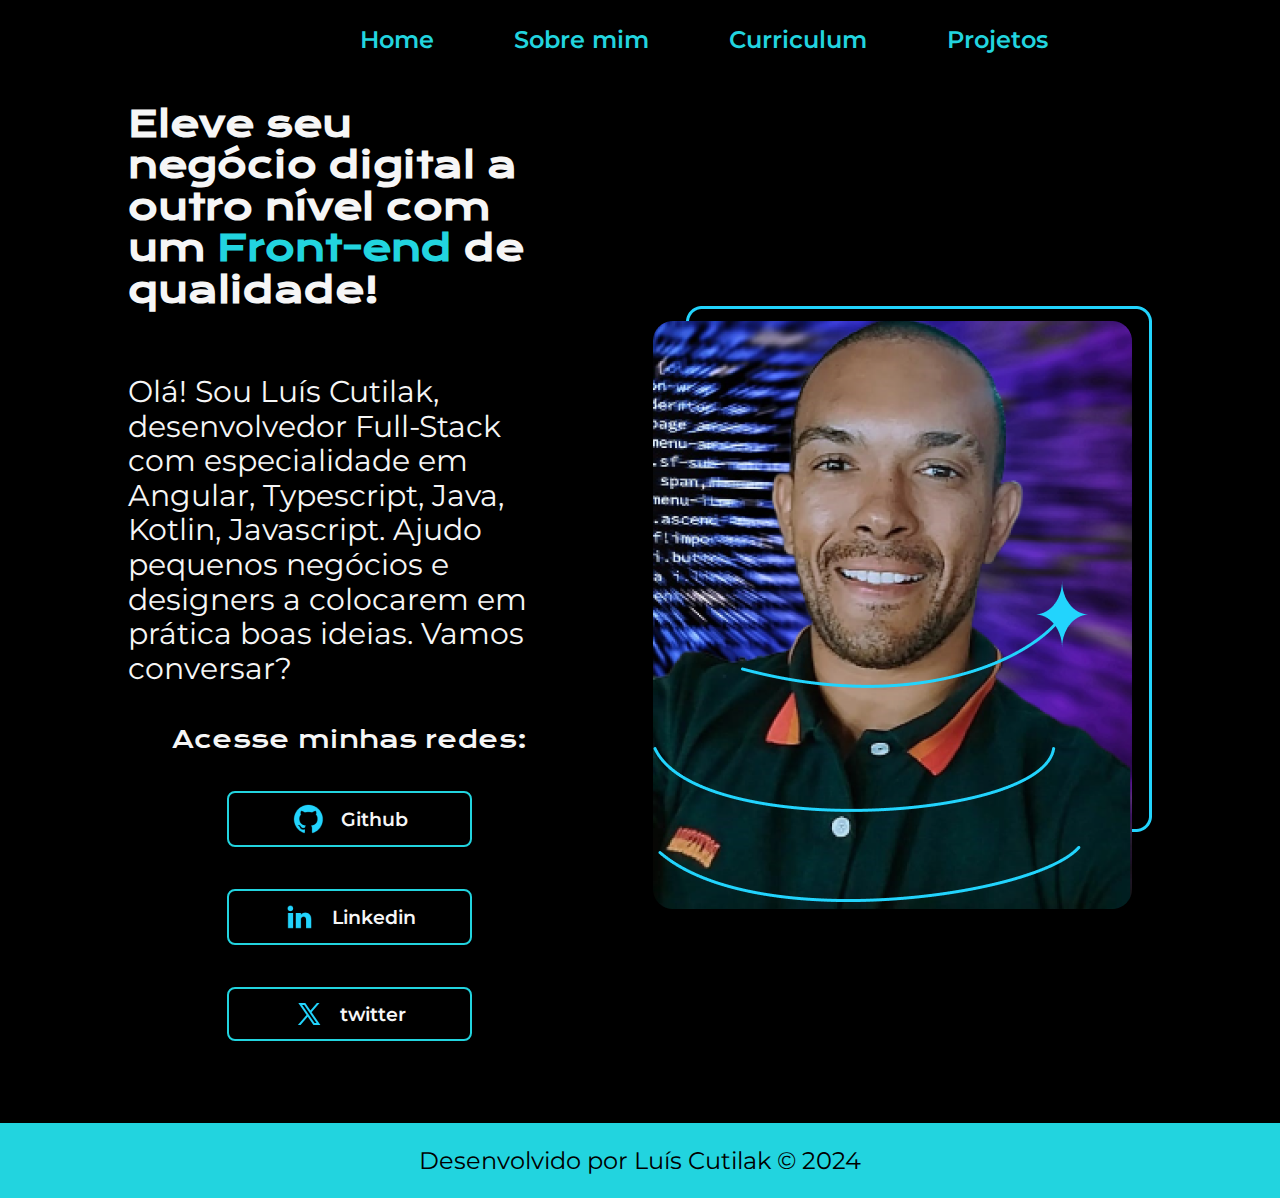
<file: index.html>
<!DOCTYPE html>
<html lang="pt-br">

<head>
    <meta charset="UTF-8" />
    <meta name="viewport" content="width=device-width, initial-scale=1.0" />
    <link rel="stylesheet" href="./styles/normalize.css" />
    <link rel="stylesheet" href="./styles/style.css" />
    <title>Portfolio</title>
</head>

<body>
    <header class="cabecalho">
        <nav class="cabecalho__menu">
            <a class="cabecalho__menu__link" href="index.html">Home</a>
            <a class="cabecalho__menu__link" href="./about.html">Sobre mim</a>
            <a class="cabecalho__menu__link" href="./resume.html">Curriculum</a>
            <a class="cabecalho__menu__link" href="./projects.html">Projetos</a>
        </nav>
    </header>
    <main class="apresentacao">
        <section class="apresentacao__conteudo">
            <h1 class="apresentacao__conteudo__titulo">
                Eleve seu negócio digital a outro nível
                <strong class="titulo-destaque">com um <a href="https://github.com/luiscutilak/alura-portfolio" class="apresentacao__conteudo__titulo-destaque__front-end">Front-end</a> de qualidade!</strong>
            </h1>
            <p class="apresentacao__conteudo__texto">
                Olá! Sou Luís Cutilak, desenvolvedor Full-Stack com especialidade em
                Angular, Typescript, Java, Kotlin, Javascript. Ajudo pequenos negócios e designers a
                colocarem em prática boas ideias. Vamos conversar?
            </p>
            <div class="apresentacao__links" >
                <h2 class="apresentacao__links__subtitulo">Acesse minhas redes:</h2>
                <a class="apresentacao__links__link__navegacao" href="https://github.com/luiscutilak">
                    <img src="./assests/github.png" alt="github icon">
                    Github
                </a>
                <a class="apresentacao__links__link__navegacao" href="https://www.linkedin.com/in/luis-fernando-cutilak-developer">
                    <img src="./assests/linkedin.png" alt="linkedin icon">
                    Linkedin
                </a>
                <a class="apresentacao__links__link__navegacao" href="https://twitter.com/LCutilak">
                    <img src="./assests/twitter-novo.png" alt="twiter new icon">
                    twitter
                </a>
                
            </div>    
        </section>
            <img class="apresentacao__imagem" src="./assests/Projeto ALura Portfolio.png" alt="foto luiscutilak" />
    </main>
    <footer class="rodape">
        <p>Desenvolvido por Luís Cutilak &#169; 2024</p>
    </footer>
</body>

</html>
</file>
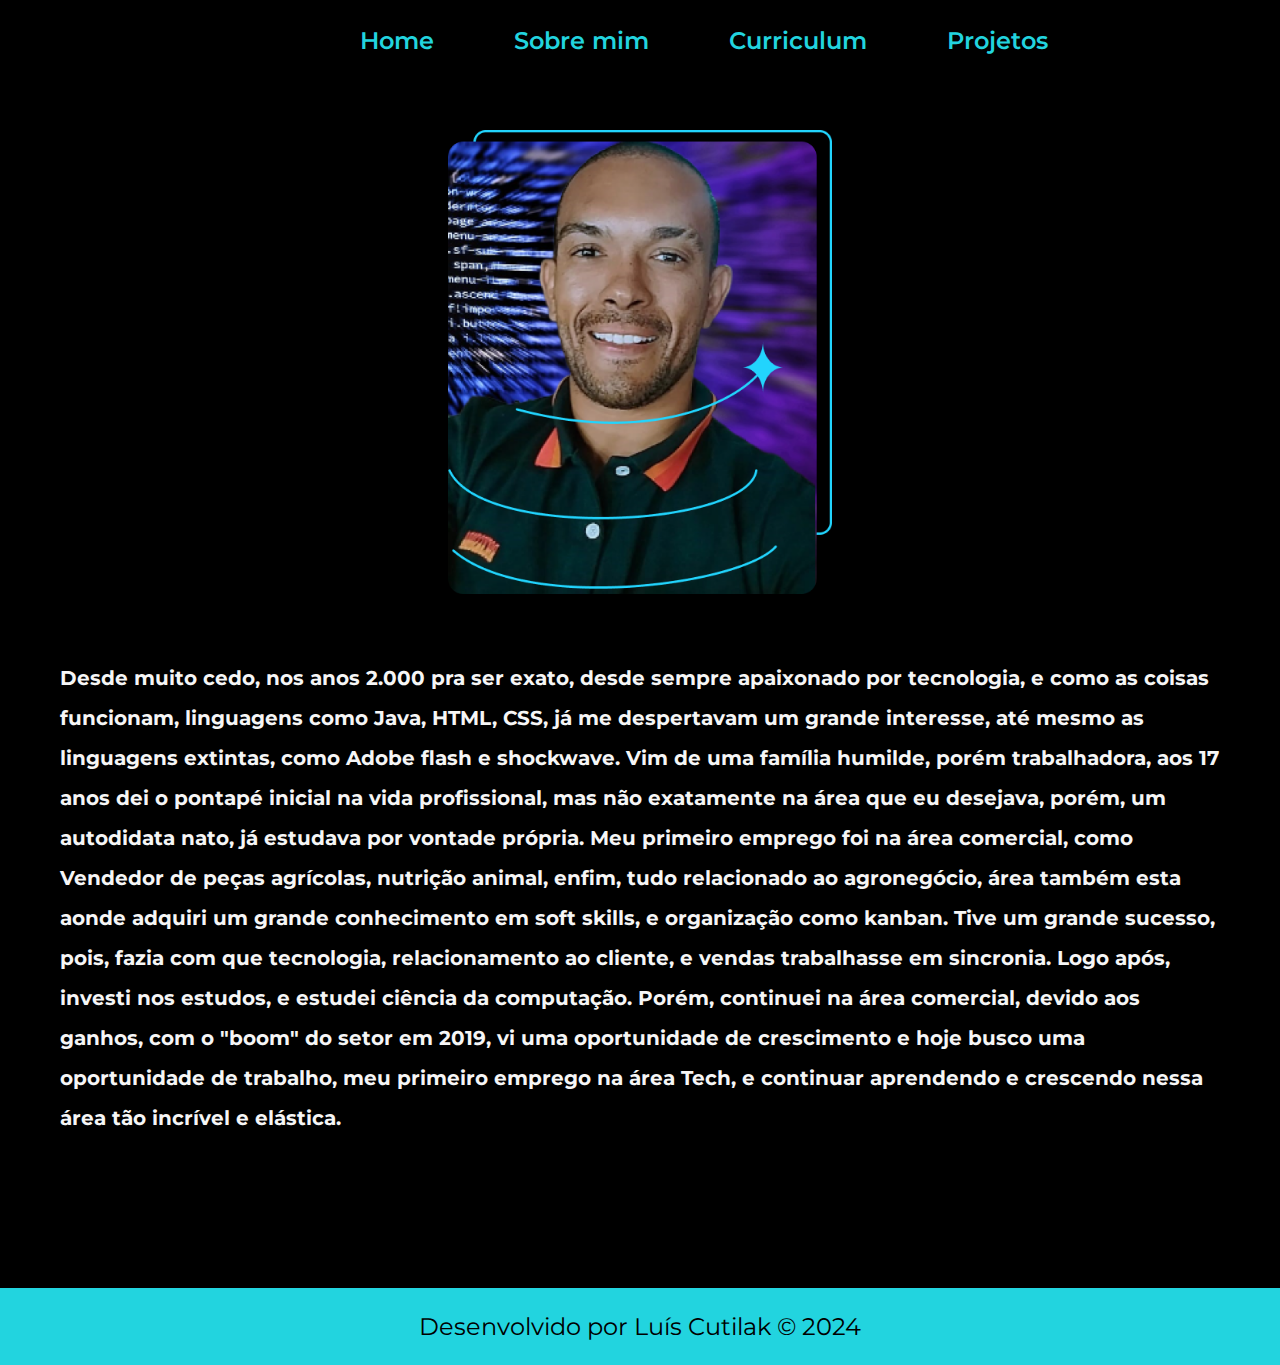
<file: about.html>
<!DOCTYPE html>
<html lang="pt-br">
<head>
    <meta charset="UTF-8">
    <meta name="viewport" content="width=device-width, initial-scale=1.0">
    <link rel="stylesheet" href="./styles/style.css">
    <title>Sobre mim</title>
</head>
<body>

    <header class="cabecalho">
        <nav class="cabecalho__menu">
            <a class="cabecalho__menu__link" href="index.html">Home</a>
            <a class="cabecalho__menu__link" href="./about.html">Sobre mim</a>
            <a class="cabecalho__menu__link" href="./resume.html">Curriculum</a>
            <a class="cabecalho__menu__link" href="./projects.html">Projetos</a>
        </nav>
    </header>

    <main>
        <div class="apresentacao__imagem-about">
            <img class="apresentacao__imagem__about" src="./assests/Projeto ALura Portfolio.png" alt="foto luiscutilak">
        </div>
        <h1 class="about__sobre__mim">
        <div class="about__sobre__mim__texto">
            Desde muito cedo, nos anos 2.000 pra ser exato, desde sempre apaixonado por tecnologia, e como as coisas funcionam, linguagens como Java, HTML, CSS, já me despertavam um grande interesse, até mesmo as linguagens extintas, como Adobe flash e shockwave. Vim de uma família humilde, porém trabalhadora, aos 17 anos dei o pontapé inicial na vida profissional, mas não exatamente na área que eu desejava, porém, um autodidata nato, já estudava por vontade própria. Meu primeiro emprego foi na área comercial, como Vendedor de peças agrícolas, nutrição animal, enfim, tudo relacionado ao agronegócio, área também esta aonde adquiri um grande conhecimento em soft skills, e organização como kanban. Tive um grande sucesso, pois, fazia com que tecnologia, relacionamento ao cliente, e vendas trabalhasse em sincronia. Logo após, investi nos estudos, e estudei ciência da computação. Porém, continuei na área comercial, devido aos ganhos, com o "boom" do setor em 2019, vi uma oportunidade de crescimento e hoje busco uma oportunidade de trabalho, meu primeiro emprego na área Tech, e continuar aprendendo e crescendo nessa área tão incrível e elástica.
        </div> 
        </h1>
    </main>

    <footer class="rodape">
        <p>Desenvolvido por Luís Cutilak &#169; 2024</p>
    </footer>
</body>
</html>
</file>
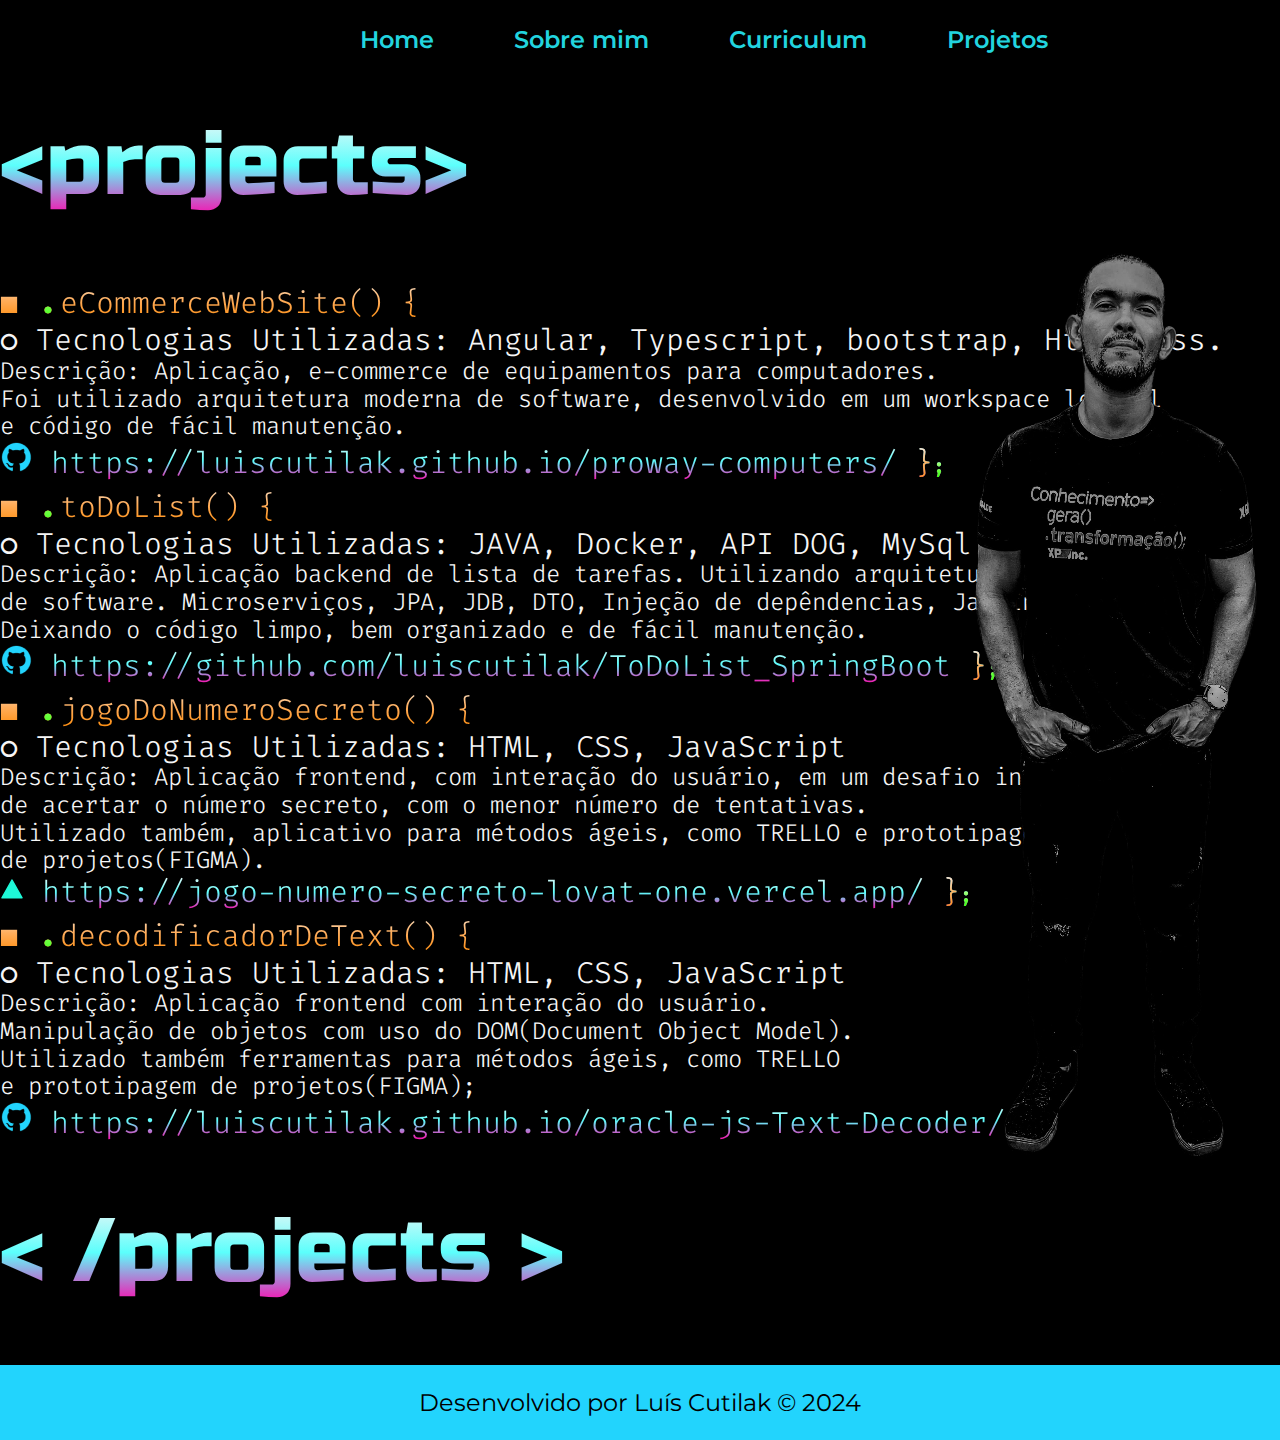
<file: projects.html>
<!DOCTYPE html>
<html lang="pt-br">
<head>
    <meta charset="UTF-8">
    <meta name="viewport" content="width=device-width, initial-scale=1.0">
    <link rel="stylesheet" href="./styles/normalize.css">
    <link rel="stylesheet" href="./styles/style.css">
    <title>Projects</title>
</head>
<body>
    <header class="cabecalho">
        <nav class="cabecalho__menu">
            <a class="cabecalho__menu__link" href="index.html">Home</a>
            <a class="cabecalho__menu__link" href="./about.html">Sobre mim</a>
            <a class="cabecalho__menu__link" href="./resume.html">Curriculum</a>
            <a class="cabecalho__menu__link" href="./projects.html">Projetos</a>
        </nav>
    </header>
    <span class="apresentacao__projetos__img"><img src="./assests/me-portfolio-Photoroom (1).png" alt="luis cutilak foto"></span>
    <main class="apresentacao__projetos__principal">
       <h1 class="apresentacao__projetos__principais">
           <span class="apresentacao__projetos__principais__projects"><</strong class="projects__tag">projects></span>
       </h1>
       <article>
            <h2 class="apresentacao__projetos__text">
                <span class="apresentacao__projetos"></span>
                <span class="apresentacao__projetos__principais__projetos">■ <strong class="projects__dot">.</strong>eCommerceWebSite() {</span>
                <span class="apresentacao__projetos__principais__projetos__tecnologias">○ Tecnologias Utilizadas: Angular, Typescript, bootstrap, Html, Css.</span>
                <small>
                  Descrição: Aplicação, e-commerce de equipamentos para computadores.<br>
                  Foi utilizado arquitetura moderna de software, desenvolvido em um workspace legível<br>
                  e código de fácil manutenção.
                </small>
                <a class="apresentacao__projetos__principais__projetos__links" href="https://luiscutilak.github.io/proway-computers/">
                    <img src="./assests/github.png" alt="github icon">
                    https://luiscutilak.github.io/proway-computers/
                    <span class="apresentacao__projetos__principais__projetos">}</span><span class="projects__comma">;</span>
                </a>
                    
                <span class="apresentacao__projetos__principais__projetos">■ <strong class="projects__dot">.</strong>toDoList() {</span>
                <span class="apresentacao__projetos__principais__projetos__tecnologias__todo__list">○ Tecnologias Utilizadas: JAVA, Docker, API DOG, MySql</span>
                <small>Descrição: Aplicação backend de lista de tarefas. Utilizando arquitetura moderna<br>
                    de software.
                    Microserviços, JPA, JDB, DTO, Injeção de depêndencias, JavaInterface.<br>
                    Deixando o código limpo, bem organizado e de fácil manutenção.
                </small>
                <a class="apresentacao__projetos__principais__projetos__links">
                    <img src="./assests/github.png" alt="github icon">
                    https://github.com/luiscutilak/ToDoList_SpringBoot
                    <span class="apresentacao__projetos__principais__projetos">}</span><span class="projects__comma">;</span>
                </a>

                <span class="apresentacao__projetos__principais__projetos">■ <strong class="projects__dot">.</strong>jogoDoNumeroSecreto() {</span>

                <span class="apresentacao__projetos__principais__projetos__tecnologias__todo__list">○ Tecnologias Utilizadas: HTML, CSS, JavaScript</span>
                <small>Descrição: Aplicação frontend, com interação do usuário, em um desafio intrigante<br>
                     de acertar o número secreto, com o menor número de tentativas.<br>
                     Utilizado também, aplicativo para métodos ágeis, como TRELLO e prototipagem<br>
                     de projetos(FIGMA).     
                </small>
               
                <a class="apresentacao__projetos__principais__projetos__links" href="https://jogo-numero-secreto-lovat-one.vercel.app/">
                    <svg class="with-icon_icon__MHUeb" data-testid="geist-icon" fill="none" height="24" shape-rendering="geometricPrecision" stroke="currentColor" stroke-linecap="round" stroke-linejoin="round" stroke-width="1.5" viewBox="0 0 24 24" width="24" style="color:var(--geist-foreground);width:24px;height:24px"><path fillRule="evenodd" clipRule="evenodd" d="M12 2L2 19.7778H22L12 2Z" fill="currentColor" stroke="currentColor" strokeWidth="1.5"/></svg>
                    https://jogo-numero-secreto-lovat-one.vercel.app/
                    <span class="apresentacao__projetos__principais__projetos">}</span><span class="projects__comma">;</span>
                </a>      
               
                <span class="apresentacao__projetos__principais__projetos">■ <strong class="projects__dot">.</strong>decodificadorDeText() {</span>
                    <span class="apresentacao__projetos__principais__projetos__tecnologias__todo__list">○ Tecnologias Utilizadas: HTML, CSS, JavaScript</span>
                    <small>Descrição: Aplicação frontend com interação do usuário.<br>
                           Manipulação de objetos com uso do DOM(Document Object Model).<br>
                           Utilizado também ferramentas para métodos ágeis, como TRELLO<br>
                           e prototipagem de projetos(FIGMA);
                    </small>
                        <a class="apresentacao__projetos__principais__projetos__links" href="https://luiscutilak.github.io/oracle-js-Text-Decoder/">
                            <img src="./assests/github.png" alt="github icon">
                            https://luiscutilak.github.io/oracle-js-Text-Decoder/
                            <span class="apresentacao__projetos__principais__projetos">}</span><span class="projects__comma">;</span>
                        </a>    
            </h2>
        </article>
       <h1 class="apresentacao__projetos__principais">
            <span class="apresentacao__projetos__menor"><</span>
            <span class="apresentacao__projetos__projetos__principais" aria-valuetext="</cv>">/projects</span>
            <span class="apresentacao__projetos__maior">></span>
        </h1>
    </main>
        <footer class="rodape__projects">
            <p>Desenvolvido por Luís Cutilak &#169; 2024</p>
        </footer>
</body>
</html>
</file>
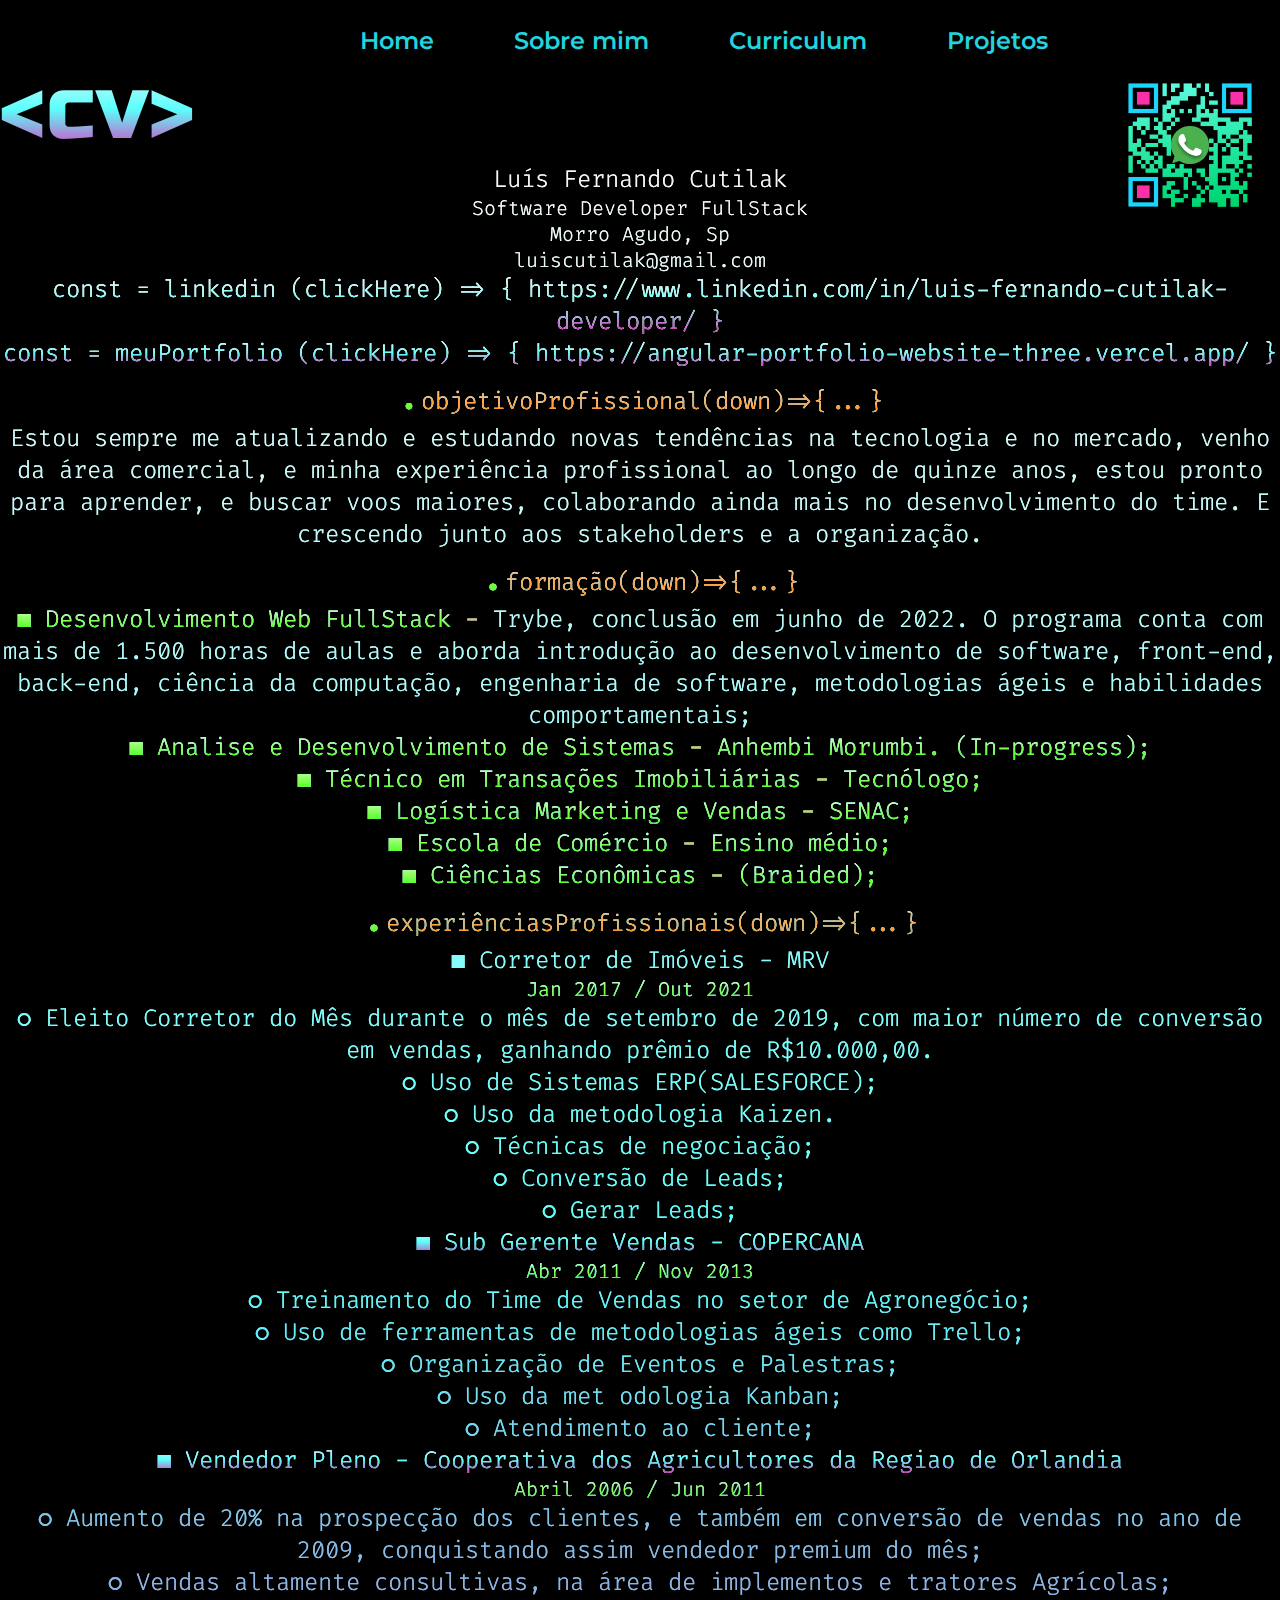
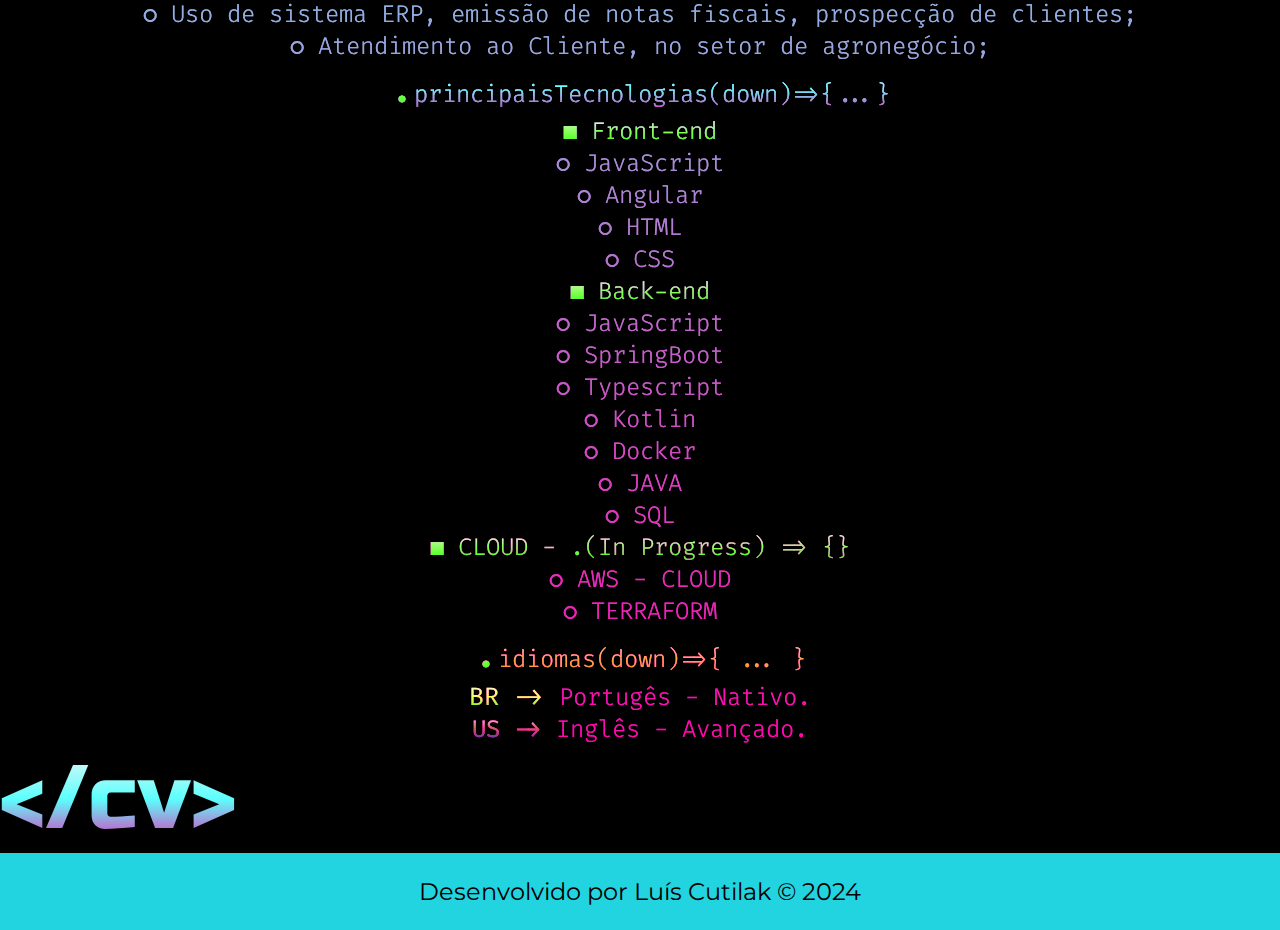
<file: resume.html>
<!DOCTYPE html>
<html lang="pt-br">
<head>
    <meta charset="UTF-8">
    <meta name="viewport" content="width=device-width, initial-scale=1.0">
    <link rel="stylesheet" href="./styles/style.css">
    <title>Curriculum</title>
</head>
<body>
    <header class="cabecalho">
        <nav class="cabecalho__menu">
            <a class="cabecalho__menu__link" href="index.html">Home</a>
            <a class="cabecalho__menu__link" href="./about.html">Sobre mim</a>
            <a class="cabecalho__menu__link" href="./resume.html">Curriculum</a>
            <a class="cabecalho__menu__link" href="./projects.html">Projetos</a>
        </nav>
    </header>

    <main>
        <img class="main__cv__corpo__qrcode" src="./assests/LuisCutilak-2.png" alt="qr__code whatsapp">
        <h1 class="main__cv__name">
            
            <span class="main__cv__menor"><</span>
            <span class="main__cv__cv">cv</span>
            <span class="main__cv__maior">></span>
        </h1>
        
        <article class="main__cv__corpo">
            <h2 class="main__cv__corpo">
                
                <span class="main__cv__corpo__name">Luís Fernando Cutilak</span>
                <small class="main__cv__corpo__professional">Software Developer FullStack</small>
                <small class="main__cv__corpo__city">Morro Agudo, Sp</small>
                <small class="main__cv__corpo__email">luiscutilak@gmail.com</small>
                
                <a href="https://www.linkedin.com/in/luis-fernando-cutilak-developer/" class="main__cv__corpo__linkedin">
                    const = linkedin (clickHere) => {
                        https://www.linkedin.com/in/luis-fernando-cutilak-developer/ 
                    } 
                    </a>                  
                    <a href=" https://angular-portfolio-website-three.vercel.app/" class="main__cv__corpo__portfolio">
                        const = meuPortfolio (clickHere) => { https://angular-portfolio-website-three.vercel.app/ }</a>
                    
                    <span class="main__cv__objetivo__profissional"><span class="ponto">.</span>objetivoProfissional(down)=>{...}</span>

                    <span class="main__cv__objetivo__profissional__text">
                        Estou sempre me atualizando e estudando novas tendências na tecnologia e no mercado,
                        venho da área comercial, e minha experiência profissional ao longo de quinze anos, estou
                        pronto para aprender, e buscar voos maiores, colaborando ainda mais no
                        desenvolvimento do time. E crescendo junto aos stakeholders e a organização.
                    </span>
                   <span class="main__cv__formacao"><strong class="ponto__formacao">.</strong>formação(down)=>{...}</span>
                   <span>
                   <span class="main__cv__formacao__desenvolvimento">■ Desenvolvimento Web FullStack</span><strong class="desenvolvimento__traco"> - </strong> Trybe, conclusão em junho de 2022. O programa
                    conta com mais de 1.500 horas de aulas e aborda introdução ao desenvolvimento de software, front-end,
                    back-end, ciência da computação, engenharia de software, metodologias ágeis e habilidades
                    comportamentais;
                   </span>
                   <span class="main__cv__formacao__analise">■ Analise e Desenvolvimento de Sistemas <strong class="formacao__traco"> - </strong> Anhembi Morumbi. (In-progress);</span>
                   <span class="main__cv__formacao__transacoes__imobiliarias">■ Técnico em Transações Imobiliárias<strong class="imobiliaria__traco"> - </strong>Tecnólogo;</span>
                   <span class="main__cv__formacao__marketing">■ Logística Marketing e Vendas<strong class="marketing__traco"> - </strong>SENAC;</span>
                   <span class="main__cv__formacao__escola__comercio">■ Escola de Comércio <strong class="comercio__traco"> - </strong>Ensino médio;</span>
                   <span class="main__cv__formacao__ciencias__economicas">■ Ciências Econômicas<strong class="economia__traco"> - </strong>(Braided);</span>
                    
                    
                    

                    
                    <span class="main__cv__experiencias"><strong class="experiencias__ponto">.</strong>experiênciasProfissionais(down)=>{...}</span>

                    <span>■ Corretor de Imóveis - MRV</span>
                    <small class="experiencias__datas__mrv">Jan 2017 / Out 2021</small>
                    <span>
                        ○ Eleito Corretor do Mês durante o mês de setembro de 2019, com maior número de conversão
                        em vendas, ganhando prêmio de R$10.000,00.
                    </span>                    
                    <span>
                        ○ Uso de Sistemas ERP(SALESFORCE);
                    </span>
                    <span>
                        ○ Uso da metodologia Kaizen.
                    </span>
                    <span>
                        ○ Técnicas de negociação;
                    </span>
                    <span>
                        ○ Conversão de Leads;
                    </span>
                    <span>
                        ○ Gerar Leads;
                    </span>
                    </span>

                    <span class="subgerente__vendas">■ Sub Gerente Vendas - COPERCANA</span>
                    <small class="subgerente__vendas__copercana">Abr 2011 / Nov 2013</small>
                    <span>○ Treinamento do Time de Vendas no setor de Agronegócio;</span>
                    <span>○ Uso de ferramentas de metodologias ágeis como Trello;</span>
                    <span>○ Organização de Eventos e Palestras;</span>
                    <span>○ Uso da met  odologia Kanban;</span>
                    <span>○ Atendimento ao cliente;</span>
                    
                    <span class="carol__coperativa">■ Vendedor Pleno - Cooperativa dos Agricultores da Regiao de Orlandia</span>
                    <small class="experiencias__datas__mrv">Abril 2006 / Jun 2011</small>
                    <span>○ Aumento de 20% na prospecção dos clientes, e também em conversão de vendas no ano de 2009, conquistando assim vendedor premium do mês;</span>
                    <span>○ Vendas altamente consultivas, na área de implementos e tratores Agrícolas;</span>
                    <span>○ Uso de sistema ERP, emissão de notas fiscais, prospecção de clientes;</span>
                    <span>○ Atendimento ao Cliente, no setor de agronegócio;</span>
                    
                    <span class="principais__tecnologias"><strong class="tecnologias__ponto">.</strong>principaisTecnologias(down)=>{...}</span>
                        <span class="principais__tecnologias__linguagens">■ Front-end</span>  
                      <span>○ JavaScript</span> 
                      <span>○ Angular</span>
                      <span>○ HTML</span>  
                      <span>○ CSS</span>

                    <span class="principais__tecnologias__linguagens">■ Back-end</span>  
                    <span>○ JavaScript</span> 
                    <span>○ SpringBoot</span>
                    <span>○ Typescript</span>     
                    <span>○ Kotlin</span>
                    <span>○ Docker</span>     
                    <span>○ JAVA</span>  
                    <span>○ SQL</span>     

                   <span class="principais__tecnologias__linguagens">■ CLOUD - .(In Progress) => {}</span> 
                     <span>○ AWS - CLOUD</span> 
                      <span>○ TERRAFORM </span> 
                     
                    <span class="idiomas"><strong class="idiomas__ponto">.</strong>idiomas(down)=>{ ... }</span>
                    
                    <span><strong class="idiomas__br">BR -> </strong>  Portugês - Nativo.</span> 
                    <span><strong class="idiomas__us">US -> </strong>  Inglês - Avançado.</span> 
                    
            </h2>
        </article>
        <h1 class="main__cv__name">
            <span class="main__cv__menor"><</span>
            <span class="main__cv__cv" aria-valuetext="</cv>">/cv</span> 
            <span class="main__cv__maior">></span>
        </h1>

    </main>

     <footer class="rodape">
        <p>Desenvolvido por Luís Cutilak &#169; 2024</p>
    </footer>
</body>
</html>
</file>
<file: styles/style.css>
@import url('https://fonts.googleapis.com/css2?family=Krona+One&family=22d4dfRoboto:wght@100;300;500;700&display=swap');

@import url('https://fonts.googleapis.com/css2?family=Montserrat&display=swap');

@import url('https://fonts.googleapis.com/css2?family=Russo+One&display=swap');

@import url('https://fonts.googleapis.com/css2?family=Fira+Code:wght@300..700&display=swap');





*{
  margin: 0;
  padding: 0;
}


:root{
  --cor-primaria: #000000;
  --cor-secundaria: #f6f6f6;
  --cor-terciaria: #22d4df;
  --cor-hover: #272727;
  --fonte-primaria: 'Krona One', sans-serif;
  --fonte-secundaria: 'Montserrat', sans-serif;

  --gradient: linear-gradient(
    to right,
    rgb(149 114 252),
    rgb(67 231 173),
    rgb(226 212 92)
  )
}

body {
  box-sizing: border-box;
  background-color: var(--cor-primaria);
  color: var(--cor-secundaria);
  /* overflow: hidden; */
}

.cabecalho{
  padding: 2% 0% 0% 10%;
}

.cabecalho__menu{
  display: flex;
  gap: 80px;
}

.cabecalho__menu__link:hover{
    color: var(--cor-terciaria);
    border: 1px solid var(--cor-terciaria);
    padding: 1px;
    color: var(--cor-secundaria);
    text-decoration: none;
    -webkit-text-stroke: 2px var(--cor-terciaria); 
    transition-timing-function: ease-in-out;  
}

.cabecalho__menu__link{
  font-family: var(--fonte-secundaria);
  font-size: 1.5rem;
  font-weight: 600;
  color:var(--cor-terciaria);
  text-decoration: none;
}
.photo-card{
  border-radius: 16px;
  background:lightgray -39.262px -50.143px / 212.432% 124.461% no-repeat;
  flex-shrink: 0;
}
.titulo-destaque >a{
  color:var(--cor-terciaria);
  text-decoration: none;
}


h1 {  
  font-weight: bold;
}

.apresentacao {
  padding: 6% 10%;
  display: flex;
  align-items: center;
  justify-content: space-between;
  align-content: normal;
  margin-top: -50px;
  gap: 82px;
}

.apresentacao__conteudo {
  width: 50%px;
  display: flex;
  flex-direction: column;
  gap: 40px;
  flex-shrink: 3;
}

.apresentacao__conteudo__titulo {
  font-family: var(--fonte-primaria), sans-serif;
  font-size: 2.25rem;
  margin-right: 37px
}

.apresentacao__conteudo__texto {
  font-size: 1.88rem;
  font-family: var(--fonte-secundaria);
  
}

.apresentacao__links{
    display: flex;
    justify-content: space-between;
    flex-direction: column;
    align-items: center;
    gap: 32px;
}

.apresentacao__links a{
  padding: 10px;
  font-size: 1rem;
  margin: 5px;
  gap: 16px;
  align-items: center;
}

.apresentacao__links__subtitulo{
  font-family: var(--fonte-primaria), sans-serif;
  font-weight: 400;
  font-size: 1.5rem;
}

.apresentacao__links__link__navegacao {
    display: flex;
    width: 50%;
    text-align: center;
    border-radius: 8px;
    font-size: 1.5rem;
    justify-content: center;
    gap: 16px;
    
}

.apresentacao__links a {
  font-size: 1.2rem;
  color:var(--cor-secundaria);
}

.apresentacao__links__link__navegacao {
  padding: 21.5px 0;
}

.apresentacao__links__link__navegacao {
  font-family: var(--fonte-secundaria);
  font-weight: 600;
  color:var(--cor-secundaria);
  text-decoration: none;
  border: 2px solid var(--cor-terciaria);
}

.apresentacao__links__link__navegacao:hover{
  background-color: var(--cor-hover);
  cursor: pointer;
}

.apresentacao__conteudo__titulo-destaque__front-end:hover{
  color: var(--cor-terciaria);
  border: 1px solid var(--cor-terciaria);
  padding: 1px;
  text-decoration: none;
}

.apresentacao__conteudo__titulo-destaque__front-end{
  text-decoration: none;
}

.apresentacao__conteudo__titulo-destaque__front-end:hover{
  color: var(--cor-terciaria);
  border: 1px solid #22D4FD;
  padding: 1px;
  color: rgb(91, 243, 235);
  text-decoration: none;
  -webkit-text-stroke: 2px rgb(136, 249, 253); 
  transition-timing-function: ease-in-out;   
}

.rodape {
  padding: 24px;
  text-align: center;
  color: var(--cor-primaria);
  background-color:var(--cor-terciaria);
  font-family: var(--fonte-secundaria);
  font-size: 1.5rem;
  font-weight: 400;
  margin-bottom: -20px
}

.about__sobre__mim {
  font-weight: bold;
  font-family: var(--fonte-secundaria);
  font-size: 1.25rem;
  padding: 60px;
  margin-bottom: 90px;
}

.about__sobre__mim__texto{
  line-height: 40px;
}

.main__cv__name{
  display: flex;
  text-decoration: none;
  font-family: "Russo One", sans-serif;
  font-weight: 400;
  font-size: 5.62rem;
} 

.main__cv__name{
   
    background-image: linear-gradient(to top, rgb(255, 5, 172), hsl(179, 100%, 68%), var(--cor-secundaria));
    color: rgb(30, 249, 216);
    background-clip: text;
    -webkit-background-clip: text;
    -webkit-text-fill-color: transparent;
}

.main__cv__corpo{
  display: flex;
  display:grid;
  align-items: center;
}
.main__cv__corpo{
  text-align: center;
}

.main__cv__corpo__qrcode{
  flex-wrap: wrap;
  width: 140px;
  height:140px;
  position: absolute;
  right: 0px;
  padding: 20px;
}

.main__cv__corpo__linkedin{
  font-family: "Fira Code", monospace;
  font-optical-sizing: auto;
  font-weight: 300;
  font-style: normal;

}

.main__cv__corpo__linkedin{
  
  background-image: linear-gradient(to top, rgb(255, 5, 172), hsl(179, 100%, 68%), var(--cor-secundaria));
  color: rgb(30, 249, 216);
  background-clip: text;
  -webkit-background-clip: text;
  -webkit-text-fill-color: transparent;
  text-decoration: none;
}

.main__cv__corpo__portfolio{
  background-image: linear-gradient(to top, rgb(255, 5, 172), hsl(179, 100%, 68%), var(--cor-secundaria));
  color: rgb(30, 249, 216);
  background-clip: text;
  -webkit-background-clip: text;
  -webkit-text-fill-color: transparent;
  text-decoration: none;
}

.main__cv__corpo{
  background-image: linear-gradient(to top, rgb(255, 5, 172), hsl(179, 100%, 68%), var(--cor-secundaria));
  color: rgb(30, 249, 216);
  background-clip: text;
  -webkit-background-clip: text;
  -webkit-text-fill-color: transparent;
  text-decoration: none;
  font-family: "Fira Code", monospace;
  font-optical-sizing: auto;
  font-weight: 300;
  font-style: normal;
}

.main__cv__objetivo__profissional{
  background-image: linear-gradient(to top, rgb(255, 138, 5), hsl(30, 100%, 68%), var(--cor-secundaria));
  background-clip: text;
  -webkit-background-clip: text;
  -webkit-text-fill-color: transparent;
  text-decoration: none;
  
}

.ponto{
  font-size:2.5rem;
  background-image: linear-gradient(to top, rgb(43, 255, 5), hsl(103, 100%, 68%), var(--cor-secundaria));
  background-clip: text;
  -webkit-background-clip: text;
  -webkit-text-fill-color: transparent;
  text-decoration: none;
}

.main__cv__formacao{
  background-image: linear-gradient(to top, rgb(255, 138, 5), hsl(30, 100%, 68%), var(--cor-secundaria));
  background-clip: text;
  -webkit-background-clip: text;
  -webkit-text-fill-color: transparent;
  text-decoration: none;
}

.main__cv__formacao__desenvolvimento{
  background-image: linear-gradient(to top, rgb(43, 255, 5), hsl(103, 100%, 68%), var(--cor-secundaria));
  background-clip: text;
  -webkit-background-clip: text;
  -webkit-text-fill-color: transparent;
  text-decoration: none;
}

.ponto__formacao{
  font-size: 2.5rem;
  background-image: linear-gradient(to top, rgb(43, 255, 5), hsl(103, 100%, 68%), var(--cor-secundaria));
  background-clip: text;
  -webkit-background-clip: text;
  -webkit-text-fill-color: transparent;
  text-decoration: none;
} 

.main__cv__formacao__analise{
  background-image: linear-gradient(to top, rgb(43, 255, 5), hsl(103, 100%, 68%), var(--cor-secundaria));
  background-clip: text;
  -webkit-background-clip: text;
  -webkit-text-fill-color: transparent;
  text-decoration: none;
}

.formacao__traco{
  background-image: linear-gradient(to top, rgb(255, 138, 5), hsl(30, 100%, 68%), var(--cor-secundaria));
  background-clip: text;
  -webkit-background-clip: text;
  -webkit-text-fill-color: transparent;
  text-decoration: none;
}

.desenvolvimento__traco{
  background-image: linear-gradient(to top, rgb(255, 138, 5), hsl(30, 100%, 68%),var(--cor-secundaria));
  background-clip: text;
  -webkit-background-clip: text;
  -webkit-text-fill-color: transparent;
  text-decoration: none;
}

.main__cv__formacao__ciencias__economicas{
  background-image: linear-gradient(to top, rgb(43, 255, 5), hsl(103, 100%, 68%), var(--cor-secundaria));
  background-clip: text;
  -webkit-background-clip: text;
  -webkit-text-fill-color: transparent;
  text-decoration: none;
}


.economia__traco{
  background-image: linear-gradient(to top, rgb(255, 138, 5), hsl(30, 100%, 68%), var(--cor-secundaria));
  background-clip: text;
  -webkit-background-clip: text;
  -webkit-text-fill-color: transparent;
  text-decoration: none;
}

.main__cv__formacao__marketing{
  background-image: linear-gradient(to top, rgb(43, 255, 5), hsl(103, 100%, 68%),var(--cor-secundaria));
  background-clip: text;
  -webkit-background-clip: text;
  -webkit-text-fill-color: transparent;
  text-decoration: none;
}

.marketing__traco{
  background-image: linear-gradient(to top, rgb(255, 138, 5), hsl(30, 100%, 68%), var(--cor-secundaria));
  background-clip: text;
  -webkit-background-clip: text;
  -webkit-text-fill-color: transparent;
  text-decoration: none;
}

.comercio__traco{
  background-image: linear-gradient(to top, rgb(255, 138, 5), hsl(30, 100%, 68%), var(--cor-secundaria));
  background-clip: text;
  -webkit-background-clip: text;
  -webkit-text-fill-color: transparent;
  text-decoration: none;
}

.main__cv__formacao__escola__comercio{
  background-image: linear-gradient(to top, rgb(43, 255, 5), hsl(103, 100%, 68%), var(--cor-secundaria));
  background-clip: text;
  -webkit-background-clip: text;
  -webkit-text-fill-color: transparent;
  text-decoration: none;
}

.main__cv__experiencias{
  background-image: linear-gradient(to top, rgb(255, 138, 5), hsl(30, 100%, 68%), var(--cor-secundaria));
  background-clip: text;
  -webkit-background-clip: text;
  -webkit-text-fill-color: transparent;
  text-decoration: none;
}

.experiencias__ponto{
  font-size:2.5rem;
  background-image: linear-gradient(to top, rgb(43, 255, 5), hsl(103, 100%, 68%), var(--cor-secundaria));
  background-clip: text;
  -webkit-background-clip: text;
  -webkit-text-fill-color: transparent;
  text-decoration: none;
}

.experiencias__datas__mrv{
  font: size 20px;
  background-image: linear-gradient(to top, rgb(43, 255, 5), hsl(103, 100%, 68%), var(--cor-secundaria));
  background-clip: text;
  -webkit-background-clip: text;
  -webkit-text-fill-color: transparent;
  text-decoration: none;
}




.imobiliaria__traco{
  background-image: linear-gradient(to top, rgb(255, 138, 5), hsl(30, 100%, 68%), var(--cor-secundaria));
  background-clip: text;
  -webkit-background-clip: text;
  -webkit-text-fill-color: transparent;
  text-decoration: none;
}

.main__cv__formacao__transacoes__imobiliarias{
  font: size 40px;
  background-image: linear-gradient(to top, rgb(43, 255, 5), hsl(103, 100%, 68%), var(--cor-secundaria));
  background-clip: text;
  -webkit-background-clip: text;
  -webkit-text-fill-color: transparent;
  text-decoration: none;
}

.subgerente__vendas{
  background-image: linear-gradient(to top, rgb(255, 5, 172), hsl(179, 100%, 68%), var(--cor-secundaria));
  color: rgb(30, 249, 216);
  background-clip: text;
  -webkit-background-clip: text;
  -webkit-text-fill-color: transparent;
  text-decoration: none; 
}

.subgerente__vendas__copercana{
  background-image: linear-gradient(to top, rgb(43, 255, 5), hsl(103, 100%, 68%), var(--cor-secundaria));
  background-clip: text;
  -webkit-background-clip: text;
  -webkit-text-fill-color: transparent;
  text-decoration: none;
}

.carol__coperativa{

  background-image: linear-gradient(to top, rgb(255, 5, 172), hsl(179, 100%, 68%), var(--cor-secundaria));
  color: rgb(30, 249, 216);
  background-clip: text;
  -webkit-background-clip: text;
  -webkit-text-fill-color: transparent;
  text-decoration: none;
}

.principais__tecnologias{
  background-image: linear-gradient(to top, rgb(255, 5, 172), hsl(179, 100%, 68%), var(--cor-secundaria));
  color: rgb(30, 249, 216);
  background-clip: text;
  -webkit-background-clip: text;
  -webkit-text-fill-color: transparent;
  text-decoration: none;
}



.tecnologias__ponto{
  background-image: linear-gradient(to top, rgb(43, 255, 5), hsl(103, 100%, 68%), var(--cor-secundaria));
  background-clip: text;
  -webkit-background-clip: text;
  -webkit-text-fill-color: transparent;
  text-decoration: none;
  font-size: 2.5rem;
}

.principais__tecnologias__linguagens{
  font: size 40px;
  background-image: linear-gradient(to top, rgb(43, 255, 5), hsl(103, 100%, 68%), var(--cor-secundaria));
  background-clip: text;
  -webkit-background-clip: text;
  -webkit-text-fill-color: transparent;
  text-decoration: none;
}

.idiomas{
  background-image: linear-gradient(to top, rgb(255, 138, 5), hsl(30, 100%, 68%), var(--cor-secundaria));
  background-clip: text;
  -webkit-background-clip: text;
  -webkit-text-fill-color: transparent;
  text-decoration: none;
}

.idiomas__ponto{
  background-image: linear-gradient(to top, rgb(43, 255, 5), hsl(103, 100%, 68%), var(--cor-secundaria));
  background-clip: text;
  -webkit-background-clip: text;
  -webkit-text-fill-color: transparent;
  text-decoration: none;
  font-size: 2.5rem;
}

.idiomas__br{
  background-image: linear-gradient(to top, rgb(43, 255, 5), hsl(62, 100%, 68%), var(--cor-secundaria));
  background-clip: text;
  -webkit-background-clip: text;
  -webkit-text-fill-color: transparent;
  text-decoration: none;
  font-size: 1.57rem;  

}

.idiomas__us{
  background-image: linear-gradient(to top, rgb(39, 32, 243), hsl(0, 53%, 57%), var(--cor-secundaria));
  background-clip: text;
  -webkit-background-clip: text;
  -webkit-text-fill-color: transparent;
  text-decoration: none;
}



.apresentacao__projetos__img{
  display: flex;
  justify-content: end;
  gap: 40px;
  flex-shrink: 3;
  float: right;
}

.apresentacao__projetos__text{
  display: grid;
  font-family: "Fira Code", monospace;
  font-optical-sizing: auto;
  font-weight: 300;
  font-style: normal;
  font-size: 1.88rem;
}

.apresentacao__projetos__principais__projetos{
  background-image: linear-gradient(to top, rgb(255, 138, 5), hsl(30, 100%, 68%), var(--cor-secundaria));
  background-clip: text;
  -webkit-background-clip: text;
  -webkit-text-fill-color: transparent;
  text-decoration: none;
}

.apresentacao__projetos__img{
  flex-wrap: wrap;
  width: 140px;
  height:140px;
  position: absolute;
  right: 0px;
  margin-top:170px;
}

.apresentacao__projetos__principais{
  background-image: linear-gradient(to top, rgb(255, 5, 172), hsl(179, 100%, 68%), var(--cor-secundaria));
  color: rgb(30, 249, 216);
  background-clip: text;
  -webkit-background-clip: text;
  -webkit-text-fill-color: transparent;
}

.apresentacao__projetos__principais{
  font-family: "Russo One", sans-serif;
  font-weight: 400;
  font-size: 5.63rem;
}

.rodape__projects{
  padding: 24px;
  text-align: center;
  color: var(--cor-primaria);
  background-color: #22D4FD;
  font-family: var(--fonte-secundaria);
  font-size: 1.5rem;
  font-weight: 400;
  margin-top: 46px;
  }

.projetos__principais__projetos__links{
  text-decoration: none;
}

.projects__dot{
  background-image: linear-gradient(to top, rgb(43, 255, 5), hsl(103, 100%, 68%), var(--cor-secundaria));
  background-clip: text;
  -webkit-background-clip: text;
  -webkit-text-fill-color: transparent;
  text-decoration: none;
  font-size: 2.5rem;
}

.projects__comma{
  background-image: linear-gradient(to top, rgb(43, 255, 5), hsl(103, 100%, 68%), var(--cor-secundaria));
  background-clip: text;
  -webkit-background-clip: text;
  -webkit-text-fill-color: transparent;
  text-decoration: none;
  font-size: 1.25rem;
  font-weight: 800;
}

.apresentacao__projetos__principais__projetos__links{
  background-image: linear-gradient(to top, rgb(255, 5, 172), hsl(179, 100%, 68%), var(--cor-secundaria));
  color: rgb(30, 249, 216);
  background-clip: text;
  -webkit-background-clip: text;
  -webkit-text-fill-color: transparent;
  text-decoration: none;
}

.apresentacao__imagem{
  width: 50%;
  margin-top: 90px;
}

.apresentacao__projetos__img{
  width: 50%;
}

@media (max-width: 1200px) {

  .cabecalho{
    padding: 10%;
  }

  .apresentacao{
    flex-direction: column-reverse;
    padding: 5%;
  }
}

.apresentacao__imagem-about{
  text-align: center;
}

.cabecalho__menu{
  justify-content: center;
}


.apresentacao__imagem__about{
  margin-top: 75px;
  width: 30%;
}

.apresentacao__conteudo{
  width: auto;
}
</file>
